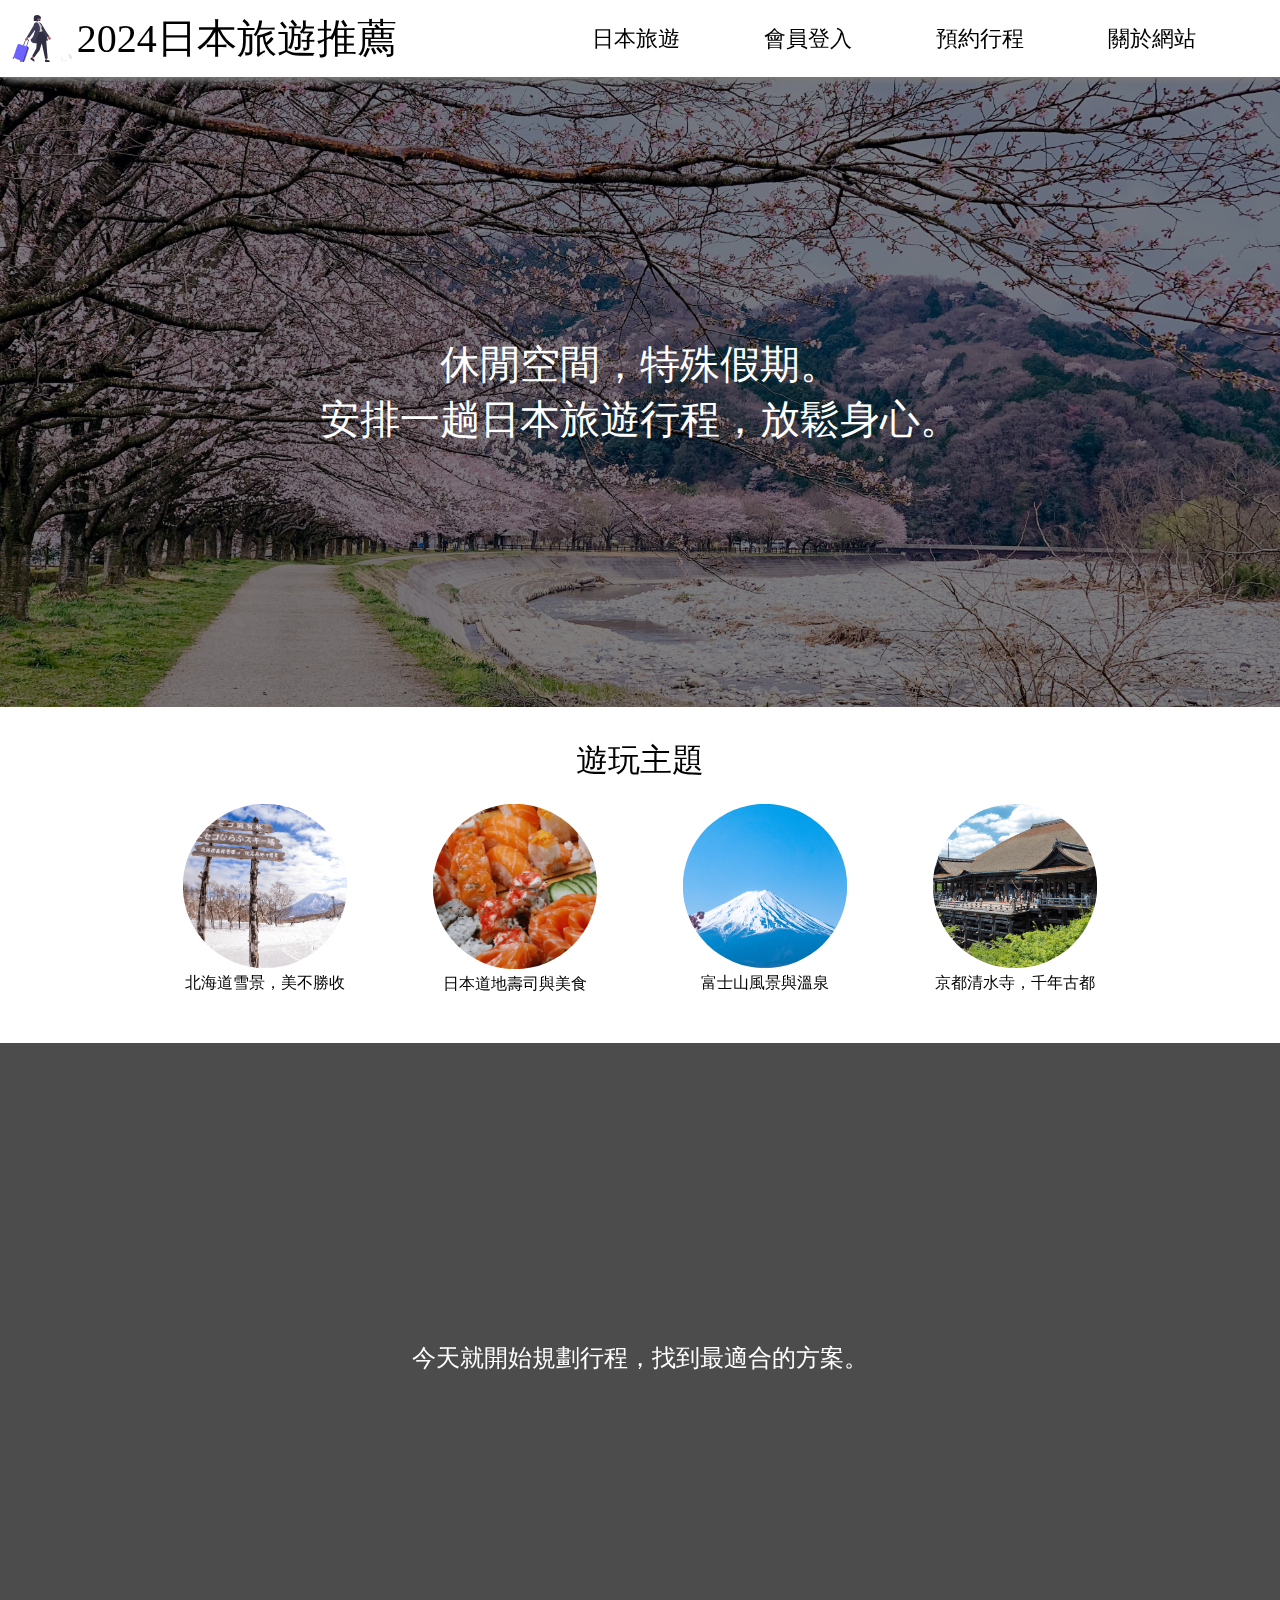
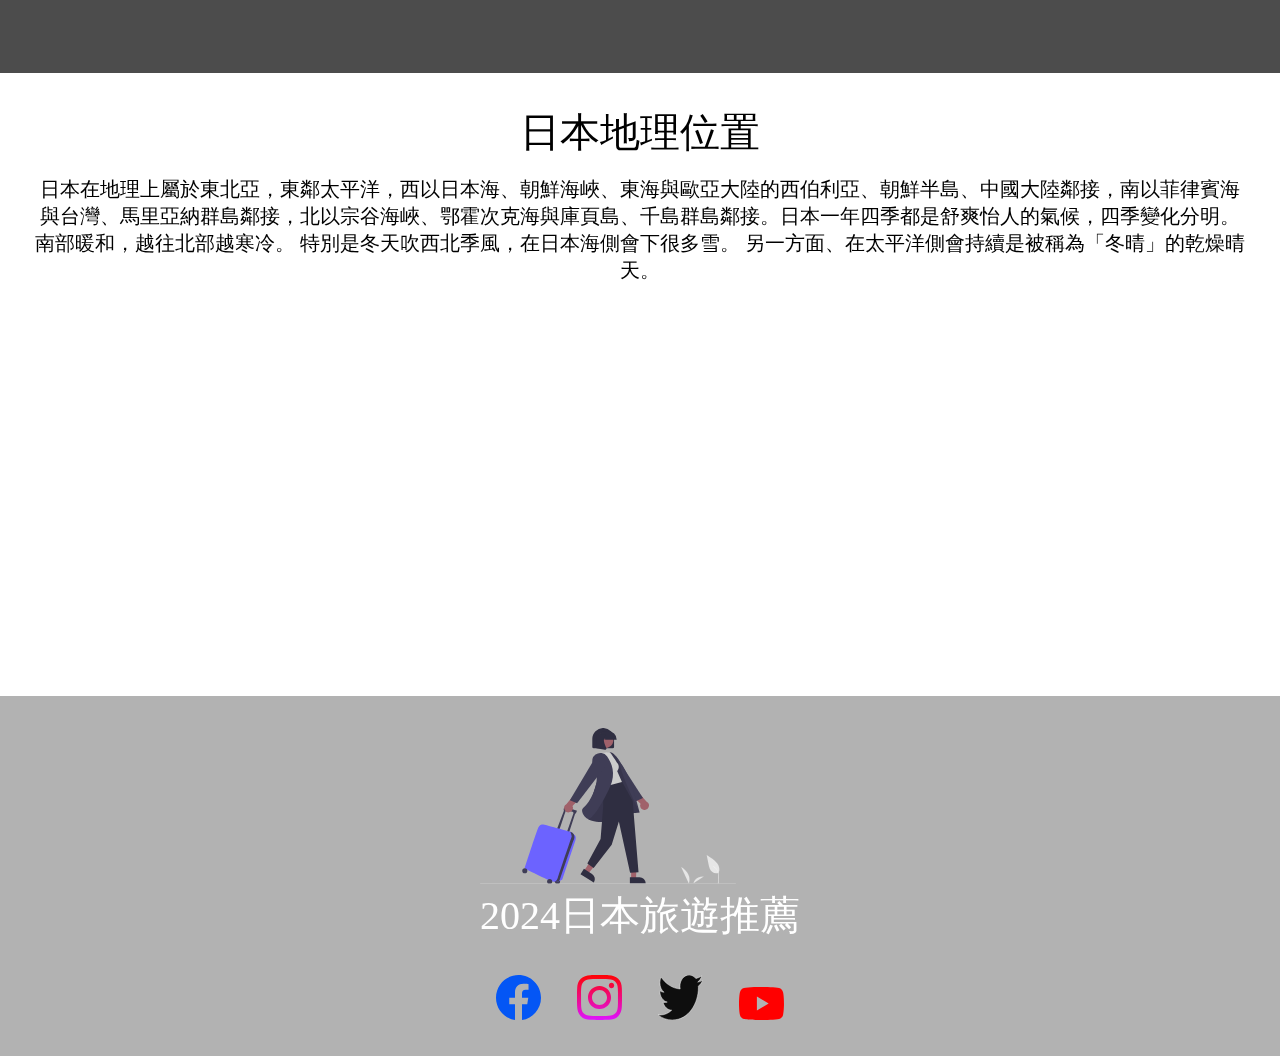
<file: index.html>
<!DOCTYPE html>
<html lang="zh-Hants">
  <head>
    <meta charset="UTF-8" />
    <meta name="viewport" content="width=device-width, initial-scale=1.0" />
    <title>日本旅遊推薦</title>
    <link
      rel="stylesheet"
      href="https://cdnjs.cloudflare.com/ajax/libs/font-awesome/6.5.2/css/all.min.css"
      integrity="sha512-SnH5WK+bZxgPHs44uWIX+LLJAJ9/2PkPKZ5QiAj6Ta86w+fsb2TkcmfRyVX3pBnMFcV7oQPJkl9QevSCWr3W6A=="
      crossorigin="anonymous"
      referrerpolicy="no-referrer"
    />
    <link rel="stylesheet" href="./styles/style.css" />
  </head>
  <body>
    <img class="fixed-image" src="./images/富士山2.jpg" alt="fixed-image" />
    <header>
      <section class="logo">
        <img src="./images/網站Logo.svg" alt="日本旅遊網LOGO" />
        <h1>2024日本旅遊推薦</h1>
      </section>
      <nav>
        <ul>
          <li>
            <a href="#"><i class="fa-solid fa-plane"></i> 日本旅遊</a>
          </li>
          <li>
            <a href="#"
              ><i class="fa-solid fa-right-to-bracket"></i> 會員登入</a
            >
          </li>
          <li>
            <a href="#"><i class="fa-solid fa-book"></i> 預約行程</a>
          </li>
          <li>
            <a href="./contact.html"
              ><i class="fa-regular fa-address-book"></i> 關於網站</a
            >
          </li>
        </ul>
      </nav>
    </header>
    <main>
      <section class="background-img">
        <div class="fliter"></div>
        <h3>休閒空間，特殊假期。<br />安排一趟日本旅遊行程，放鬆身心。</h3>
      </section>

      <section class="info-circles">
        <h3>遊玩主題</h3>
        <div class="circles">
          <div class="circle">
            <img
              title="北海道雪景"
              src="./images/北海道雪景.jpg"
              alt="北海道雪景"
            />
            <p>北海道雪景，美不勝收</p>
          </div>
          <div class="circle">
            <img
              title="日本道地壽司"
              src="./images/日本壽司.jpg"
              alt="日本壽司"
            />
            <p>日本道地壽司與美食</p>
          </div>
          <div class="circle">
            <img title="富士山風景" src="./images/富士山.jpg" alt="富士山" />
            <p>富士山風景與溫泉</p>
          </div>
          <div class="circle">
            <img title="京都清水寺" src="./images/清水寺.jpg" alt="清水寺" />
            <p>京都清水寺，千年古都</p>
          </div>
        </div>
      </section>

      <section class="empty-container">
        <h3>今天就開始規劃行程，找到最適合的方案。</h3>
      </section>

      <section class="google-map">
        <h3>日本地理位置</h3>
        <p>
          日本在地理上屬於東北亞，東鄰太平洋，西以日本海、朝鮮海峽、東海與歐亞大陸的西伯利亞、朝鮮半島、中國大陸鄰接，南以菲律賓海與台灣、馬里亞納群島鄰接，北以宗谷海峽、鄂霍次克海與庫頁島、千島群島鄰接。日本一年四季都是舒爽怡人的氣候，四季變化分明。
          南部暖和，越往北部越寒冷。
          特別是冬天吹西北季風，在日本海側會下很多雪。
          另一方面、在太平洋側會持續是被稱為「冬晴」的乾燥晴天。
        </p>
        <iframe
          src="https://www.google.com/maps/embed?pb=!1m18!1m12!1m3!1d27255158.220506288!2d137.15386460000002!3d33.5001886!2m3!1f0!2f0!3f0!3m2!1i1024!2i768!4f13.1!3m3!1m2!1s0x34674e0fd77f192f%3A0xf54275d47c665244!2z5pel5pys!5e0!3m2!1szh-TW!2stw!4v1716384949808!5m2!1szh-TW!2stw"
          style="border: 0"
          allowfullscreen=""
          loading="lazy"
          referrerpolicy="no-referrer-when-downgrade"
        ></iframe>
      </section>
    </main>

    <footer>
      <section class="logo">
        <img src="./images/網站Logo.svg" alt="LOGO" />
        <h3>2024日本旅遊推薦</h3>
      </section>

      <section class="links">
        <a href="#"
          ><img title="Facebook" src="./Icons/facebook.svg" alt="facebook"
        /></a>
        <a href="#"
          ><img title="Instagram" src="./Icons/instagram.svg" alt="instagram"
        /></a>
        <a href="#"
          ><img title="Twitter" src="./Icons/twitter.svg" alt="twitter"
        /></a>
        <a href="#"
          ><img title="Youtube" src="./Icons/youtube.svg" alt="youtube"
        /></a>
      </section>
    </footer>

    <script>
      setInterval(() => {
        let topBackground = document.querySelector("section.background-img");
        if (
          topBackground.style.backgroundImage == 'url("../images/日本櫻花.jpg")'
        ) {
          topBackground.style.backgroundImage = 'url("../images/京都古城.jpg")';
        } else if (
          topBackground.style.backgroundImage == 'url("../images/京都古城.jpg")'
        ) {
          topBackground.style.backgroundImage = 'url("../images/大阪街頭.jpg")';
        } else {
          topBackground.style.backgroundImage = 'url("../images/日本櫻花.jpg")';
        }
      }, 2500);
    </script>
  </body>
</html>
</file>
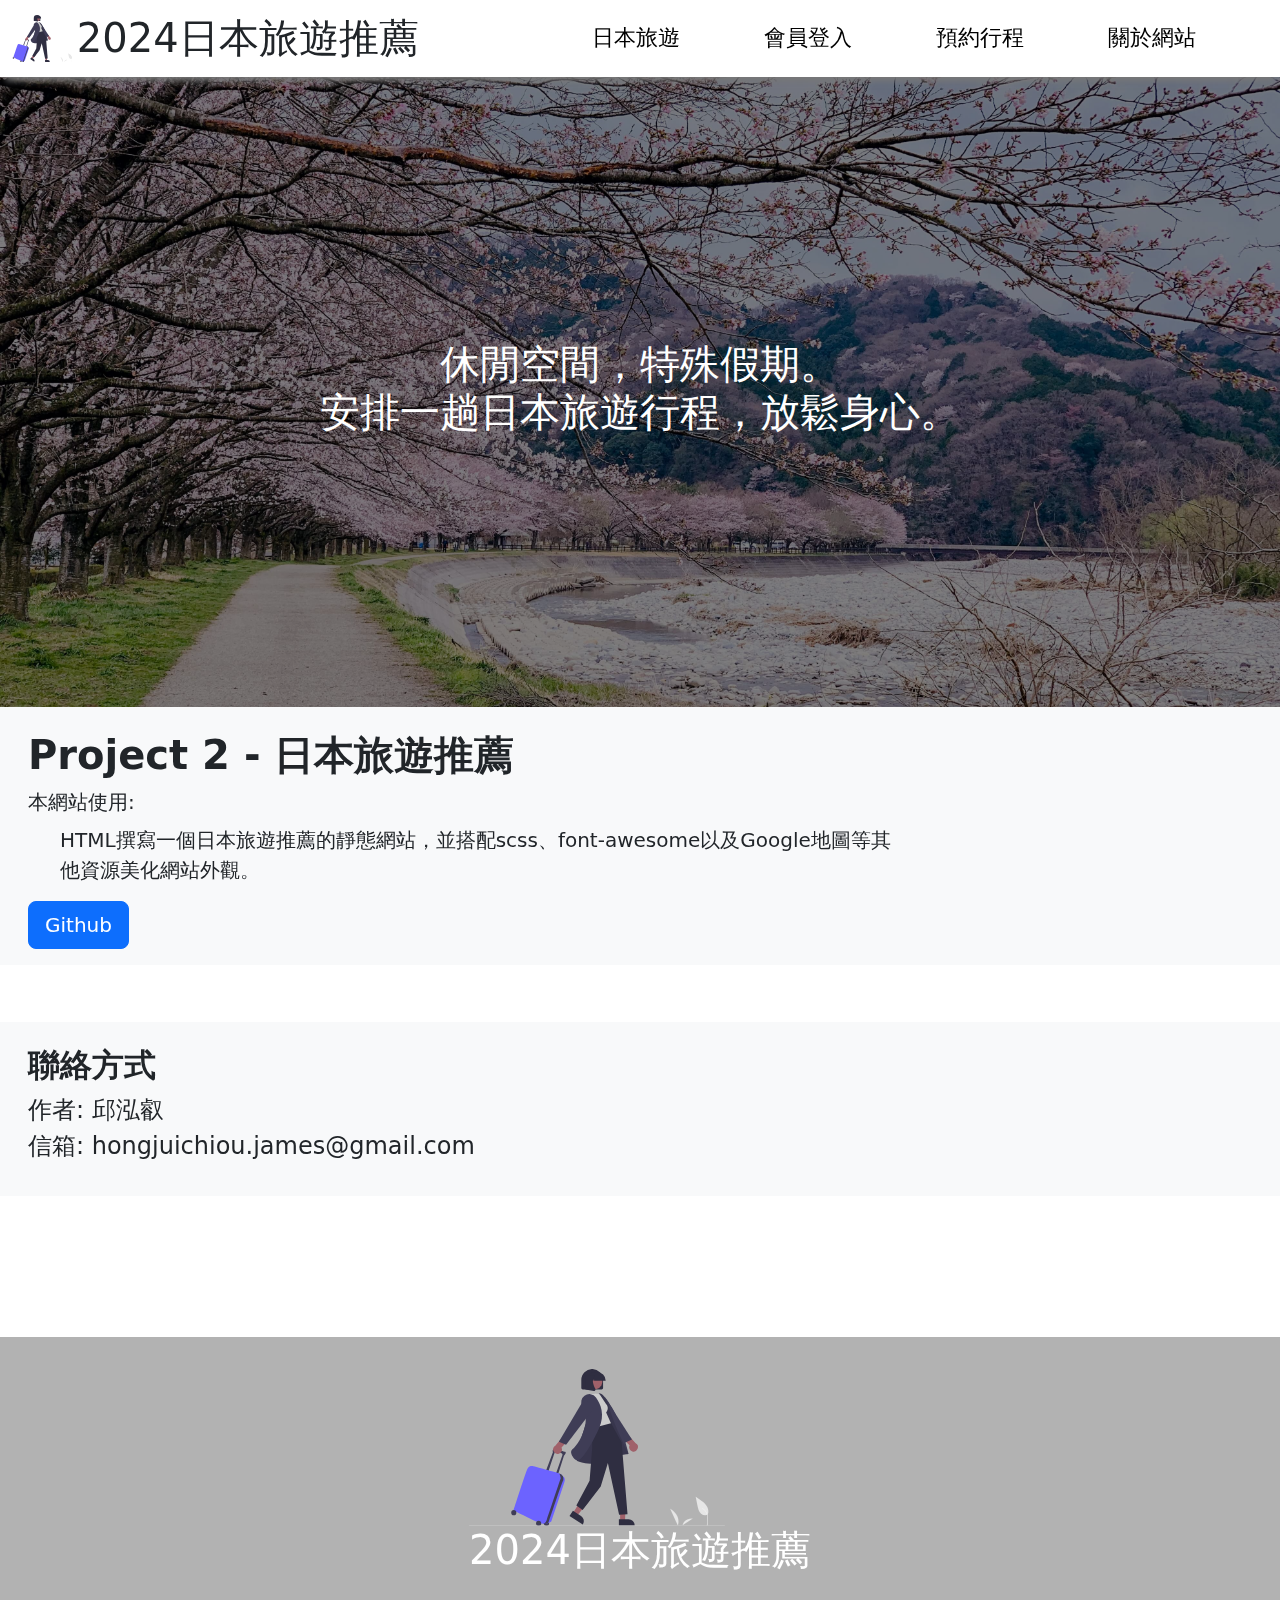
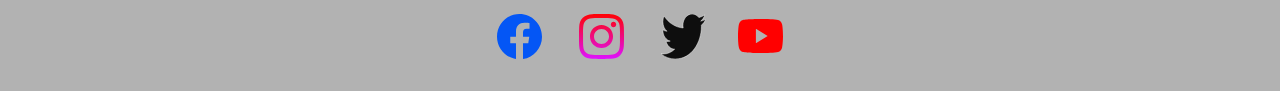
<file: contact.html>
<!DOCTYPE html>
<html lang="zh-Hants">
  <head>
    <meta charset="UTF-8" />
    <meta name="viewport" content="width=device-width, initial-scale=1.0" />
    <title>日本旅遊推薦</title>
    <link
      href="https://cdn.jsdelivr.net/npm/bootstrap@5.3.3/dist/css/bootstrap.min.css"
      rel="stylesheet"
      integrity="sha384-QWTKZyjpPEjISv5WaRU9OFeRpok6YctnYmDr5pNlyT2bRjXh0JMhjY6hW+ALEwIH"
      crossorigin="anonymous"
    />
    <link
      rel="stylesheet"
      href="https://cdnjs.cloudflare.com/ajax/libs/font-awesome/6.5.2/css/all.min.css"
      integrity="sha512-SnH5WK+bZxgPHs44uWIX+LLJAJ9/2PkPKZ5QiAj6Ta86w+fsb2TkcmfRyVX3pBnMFcV7oQPJkl9QevSCWr3W6A=="
      crossorigin="anonymous"
      referrerpolicy="no-referrer"
    />
    <link rel="stylesheet" href="./styles/style.css" />
  </head>
  <body>
    <img class="fixed-image" src="./images/富士山2.jpg" alt="fixed-image" />
    <header>
      <section class="logo">
        <img src="./images/網站Logo.svg" alt="日本旅遊網LOGO" />
        <h1 style="margin: 0">2024日本旅遊推薦</h1>
      </section>
      <nav>
        <ul>
          <li>
            <a href="index.html"><i class="fa-solid fa-plane"></i> 日本旅遊</a>
          </li>
          <li>
            <a href="#"
              ><i class="fa-solid fa-right-to-bracket"></i> 會員登入</a
            >
          </li>
          <li>
            <a href="#"><i class="fa-solid fa-book"></i> 預約行程</a>
          </li>
          <li>
            <a href="#"><i class="fa-regular fa-address-book"></i> 關於網站</a>
          </li>
        </ul>
      </nav>
    </header>
    <main>
      <section class="background-img">
        <div class="fliter"></div>
        <h3>休閒空間，特殊假期。<br />安排一趟日本旅遊行程，放鬆身心。</h3>
      </section>
      <section class="about">
        <div class="ps-3 pt-2 bg-light">
          <div class="container-fluid py-3">
            <h1 class="display-6 fw-bold">Project 2 - 日本旅遊推薦</h1>
            <ul class="list-unstyled">
              <li class="col-md-10 fs-5">
                本網站使用:
                <ul style="list-style: none">
                  <li class="col-md-10 fs-5 my-2">
                    HTML撰寫一個日本旅遊推薦的靜態網站，並搭配scss、font-awesome以及Google地圖等其他資源美化網站外觀。
                  </li>
                </ul>
              </li>
            </ul>
            <a
              href="https://github.com/james-chiou/japan-travel-intro-website"
              target="_blank"
              rel="noreferrer noopenner"
              class="btn btn-primary btn-lg"
              >Github</a
            >
          </div>
        </div>
      </section>
      <section class="contact">
        <div class="ps-3 pt-2 bg-light">
          <div class="container-fluid py-3">
            <h1 class="fw-bold fs-2">聯絡方式</h1>
            <p class="col-md-8 fs-4 mb-0">作者: 邱泓叡</p>
            <p class="col-md-8 fs-4 mt-0">信箱: hongjuichiou.james@gmail.com</p>
          </div>
        </div>
      </section>
    </main>

    <footer>
      <section class="logo">
        <img src="./images/網站Logo.svg" alt="LOGO" />
        <h3>2024日本旅遊推薦</h3>
      </section>

      <section class="links">
        <a href="#"
          ><img title="Facebook" src="./Icons/facebook.svg" alt="facebook"
        /></a>
        <a href="#"
          ><img title="Instagram" src="./Icons/instagram.svg" alt="instagram"
        /></a>
        <a href="#"
          ><img title="Twitter" src="./Icons/twitter.svg" alt="twitter /></a
        >
        <a href="#"
          ><img title="Youtube" src="./Icons/youtube.svg" alt="youtube"
        /></a>
      </section>
    </footer>

    <script>
      setInterval(() => {
        let topBackground = document.querySelector("section.background-img");
        if (
          topBackground.style.backgroundImage == 'url("../images/日本櫻花.jpg")'
        ) {
          topBackground.style.backgroundImage = 'url("../images/京都古城.jpg")';
        } else if (
          topBackground.style.backgroundImage == 'url("../images/京都古城.jpg")'
        ) {
          topBackground.style.backgroundImage = 'url("../images/大阪街頭.jpg")';
        } else {
          topBackground.style.backgroundImage = 'url("../images/日本櫻花.jpg")';
        }
      }, 2500);
    </script>
  </body>
</html>
</file>
<file: styles/style.css>
@charset "UTF-8";
* {
  margin: 0;
  padding: 0;
  box-sizing: border-box;
}

h1,
h2,
h3,
h4,
h5,
h6 {
  font-weight: normal;
}

body {
  position: relative;
}
body img.fixed-image {
  min-height: 100vh;
  position: fixed;
  width: 100%;
  z-index: -5;
  bottom: 0;
  left: 0;
}
body header {
  background-color: white;
  display: flex;
  flex-wrap: wrap;
  align-items: center;
  position: sticky;
  top: 0;
  z-index: 10;
  box-shadow: 0 10px 6px -6px #777;
}
body header section.logo {
  display: flex;
  flex: 2 1 400px;
  align-items: center;
}
body header section.logo h1 {
  font-size: 2.5rem;
}
body header section.logo img {
  width: 6vw;
  height: 6vw;
}
body header nav {
  flex: 5 1 500px;
}
body header nav ul {
  display: flex;
  list-style-type: none;
  justify-content: space-evenly;
  padding: 0;
  margin: 0;
}
body header nav ul li a {
  color: black;
  text-decoration: none;
  font-size: 1.35rem;
  transition: all 0.2s ease;
  padding-bottom: 0.3rem;
}
body header nav ul li a:hover {
  color: rgba(152, 57, 255, 0.5);
  border-bottom: 3px solid rgba(152, 57, 255, 0.5);
}
body main section.background-img {
  min-height: 70vh;
  background-image: url("../images/日本櫻花.jpg");
  background-size: cover;
  background-position: center;
  transition: all 0.75s ease;
  position: relative;
  z-index: 0;
  display: flex;
  justify-content: center;
  align-items: center;
}
body main section.background-img div.fliter {
  background-color: rgba(0, 0, 0, 0.5);
  width: 100%;
  min-height: 70vh;
  position: absolute;
  top: 0;
  left: 0;
  z-index: -1;
}
body main section.background-img h3 {
  color: white;
  font-size: 2.5rem;
  text-align: center;
}
body main section.info-circles {
  background-color: white;
  padding: 2rem 1rem;
}
body main section.info-circles h3 {
  text-align: center;
  font-size: 2rem;
}
body main section.info-circles div.circles {
  display: flex;
  flex-wrap: wrap;
  justify-content: center;
}
body main section.info-circles div.circles div.circle {
  padding: 1rem;
  flex: 0 1 250px;
  display: flex;
  flex-direction: column;
  align-items: center;
}
body main section.info-circles div.circles div.circle img {
  width: 80%;
  border-radius: 50%;
  transition: all 0.1s ease-in;
  padding: 0.3rem;
}
body main section.info-circles div.circles div.circle img:hover {
  border: 3px solid rgba(152, 57, 255, 0.5);
}
body main section.empty-container {
  min-height: 70vh;
  background-color: rgba(0, 0, 0, 0.7);
  display: flex;
  justify-content: center;
  align-items: center;
}
body main section.empty-container h3 {
  font-size: 1.5rem;
  color: white;
}
body main section.google-map {
  background-color: white;
  padding: 2rem 1rem;
  text-align: center;
}
body main section.google-map h3 {
  font-size: 2.5rem;
}
body main section.google-map p {
  font-size: 1.25rem;
  margin: 1rem;
}
body main section.google-map iframe {
  width: 100%;
  height: 40vh;
}
body main section.about {
  min-height: 35vh;
}
body main section.contact {
  min-height: 35vh;
}
body footer {
  display: flex;
  padding: 2rem;
  flex-direction: column;
  align-items: center;
  color: white;
  background-color: rgba(0, 0, 0, 0.3);
}
body footer section.logo img {
  width: 20vw;
}
body footer section.logo h3 {
  font-size: 2.5rem;
}
body footer section.links {
  margin-top: 2rem;
}
body footer section.links a img {
  width: 5vh;
  margin: 0rem 1rem;
}

@media screen and (max-width: 700px) {
  body header section.logo img {
    width: 30vw;
    height: 30vw;
  }
  body header nav ul {
    flex-direction: column;
  }
  body header nav ul li {
    padding: 0.5rem 0.25rem;
  }
}
/* width */
::-webkit-scrollbar {
  width: 10px;
}

/* Track */
::-webkit-scrollbar-track {
  background: #f1f1f1;
}

/* Handle */
::-webkit-scrollbar-thumb {
  background: rgba(152, 57, 255, 0.5);
}

/* Handle on hover */
::-webkit-scrollbar-thumb:hover {
  background: rgb(245, 78, 214);
}/*# sourceMappingURL=style.css.map */
</file>
